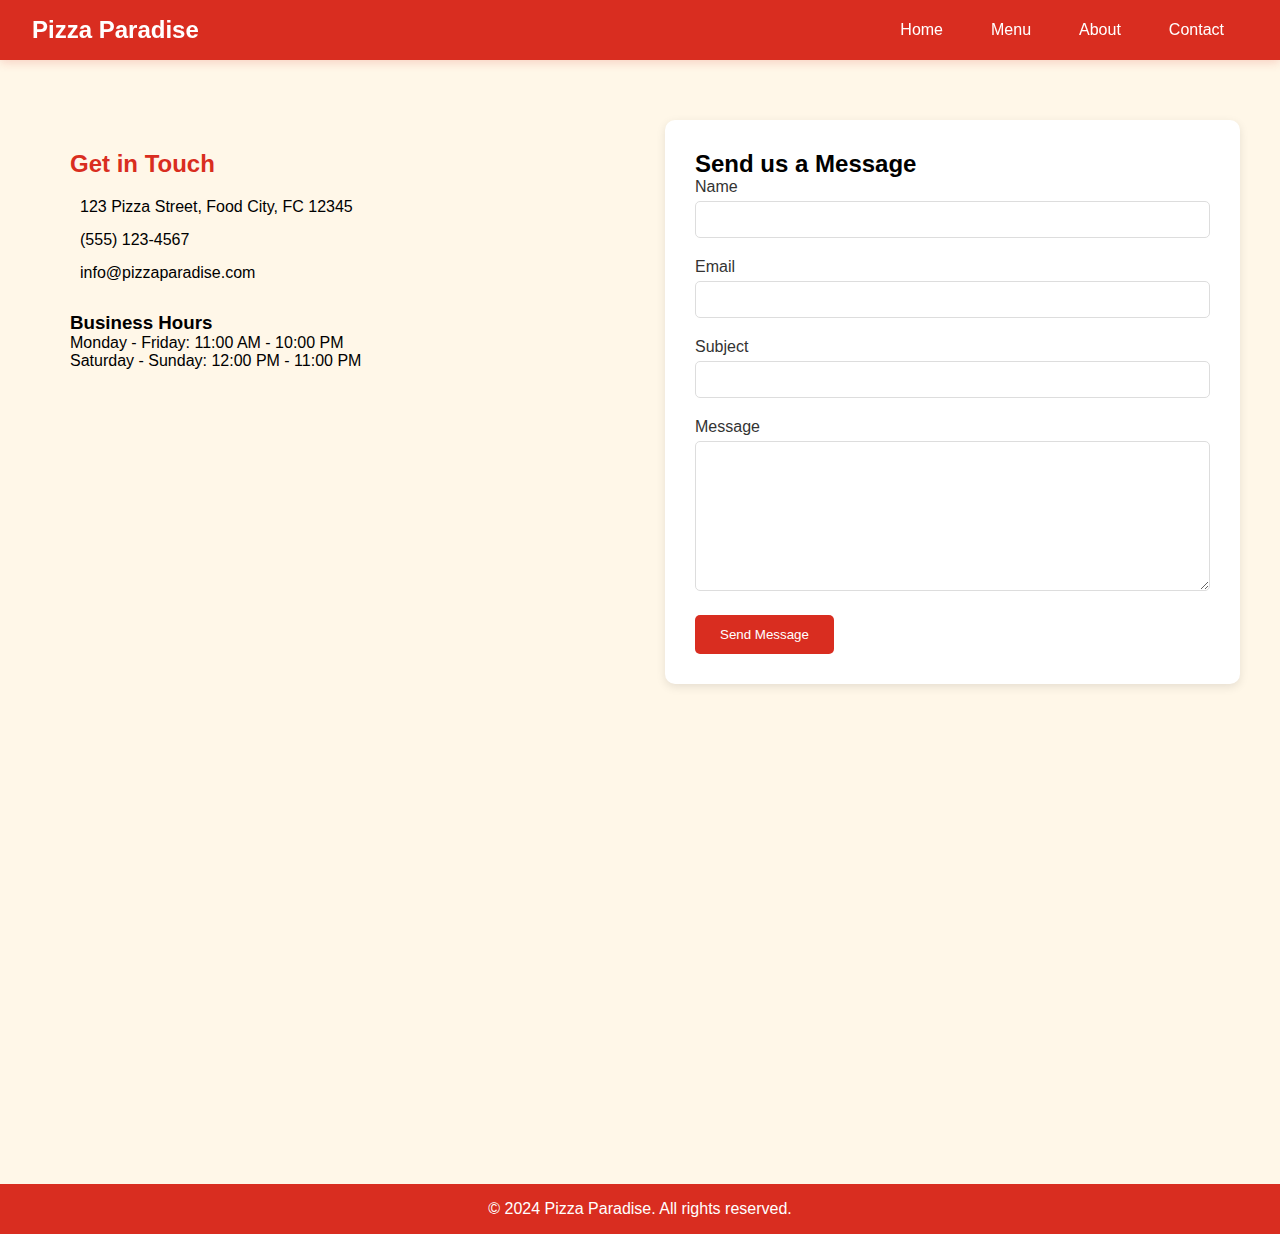
<file: contact.html>
<!DOCTYPE html>
<html lang="en">
<head>
    <meta charset="UTF-8">
    <meta name="viewport" content="width=device-width, initial-scale=1.0">
    <title>Contact - Pizza Paradise</title>
    <link rel="stylesheet" href="style.css">
    <style>
        .contact-section {
            padding: 120px 30px 50px;
            background: var(--light-yellow);
        }

        .contact-container {
            max-width: 1200px;
            margin: 0 auto;
            display: grid;
            grid-template-columns: 1fr 1fr;
            gap: 50px;
        }

        .contact-info {
            padding: 30px;
        }

        .contact-info h2 {
            color: var(--primary-red);
            margin-bottom: 20px;
        }

        .contact-details {
            margin-bottom: 30px;
        }

        .contact-details div {
            margin: 15px 0;
            display: flex;
            align-items: center;
            gap: 10px;
        }

        .contact-form {
            background: white;
            padding: 30px;
            border-radius: 10px;
            box-shadow: 0 3px 10px rgba(0,0,0,0.1);
        }

        .form-group {
            margin-bottom: 20px;
        }

        .form-group label {
            display: block;
            margin-bottom: 5px;
            color: #333;
        }

        .form-group input,
        .form-group textarea {
            width: 100%;
            padding: 10px;
            border: 1px solid #ddd;
            border-radius: 5px;
        }

        .form-group textarea {
            height: 150px;
        }

        .submit-btn {
            background: var(--primary-red);
            color: white;
            padding: 12px 25px;
            border: none;
            border-radius: 5px;
            cursor: pointer;
            transition: 0.3s;
        }

        .submit-btn:hover {
            background: var(--secondary-red);
            transform: scale(1.05);
        }

        .map-container {
            margin-top: 50px;
            height: 400px;
            width: 100%;
        }
    </style>
</head>
<body>
    <nav>
        <div class="logo">Pizza Paradise</div>
        <ul class="nav-links">
            <li><a href="index.html">Home</a></li>
            <li><a href="menu.html">Menu</a></li>
            <li><a href="about.html">About</a></li>
            <li><a href="contact.html" class="active">Contact</a></li>
        </ul>
    </nav>

    <section class="contact-section">
        <div class="contact-container">
            <div class="contact-info">
                <h2>Get in Touch</h2>
                <div class="contact-details">
                    <div>
                        <i class="fas fa-map-marker-alt"></i>
                        <p>123 Pizza Street, Food City, FC 12345</p>
                    </div>
                    <div>
                        <i class="fas fa-phone"></i>
                        <p>(555) 123-4567</p>
                    </div>
                    <div>
                        <i class="fas fa-envelope"></i>
                        <p>info@pizzaparadise.com</p>
                    </div>
                </div>
                <div class="business-hours">
                    <h3>Business Hours</h3>
                    <p>Monday - Friday: 11:00 AM - 10:00 PM</p>
                    <p>Saturday - Sunday: 12:00 PM - 11:00 PM</p>
                </div>
            </div>

            <div class="contact-form">
                <h2>Send us a Message</h2>
                <form id="contact-form">
                    <div class="form-group">
                        <label for="name">Name</label>
                        <input type="text" id="name" required>
                    </div>
                    <div class="form-group">
                        <label for="email">Email</label>
                        <input type="email" id="email" required>
                    </div>
                    <div class="form-group">
                        <label for="subject">Subject</label>
                        <input type="text" id="subject" required>
                    </div>
                    <div class="form-group">
                        <label for="message">Message</label>
                        <textarea id="message" required></textarea>
                    </div>
                    <button type="submit" class="submit-btn">Send Message</button>
                </form>
            </div>
        </div>

        <div class="map-container">
            <!-- Replace with actual Google Maps embed code -->
            <iframe 
                src="https://www.google.com/maps/embed?pb=!1m18!1m12!1m3!1d3024.!2d-74!3d40!2m3!1f0!2f0!3f0!3m2!1i1024!2i768!4f13.1!3m3!1m2!1s0x0%3A0x0!2zM40!5e0!3m2!1sen!2sus!4v1234567890"
                width="100%" 
                height="100%" 
                style="border:0;" 
                allowfullscreen="" 
                loading="lazy">
            </iframe>
        </div>
    </section>

    <footer>
        <p>&copy; 2024 Pizza Paradise. All rights reserved.</p>
    </footer>

    <script>
        document.getElementById('contact-form').addEventListener('submit', function(e) {
            e.preventDefault();
            alert('Thank you for your message! We will get back to you soon.');
            this.reset();
        });
    </script>
</body>
</html>
</file>
<file: style.css>
* {
    margin: 0;
    padding: 0;
    box-sizing: border-box;
    font-family: 'Arial', sans-serif;
}

:root {
    --primary-red: #D92D20;      /* Rich pizza sauce red */
    --secondary-red: #B42318;    /* Deeper red for hover states */
    --light-yellow: #FFF7E8;     /* Soft orchid yellow background */
    --accent-yellow: #FFB84C;    /* Vibrant orchid yellow for accents */
    --pizza-orange: #FF8A3D;     /* Warm orange for highlights */
    --crust-brown: #8B4513;      /* Pizza crust brown for some elements */
    --text-dark: #333;
}

nav {
    background-color: var(--primary-red);
    padding: 1rem 2rem;
    display: flex;
    justify-content: space-between;
    align-items: center;
    position: fixed;
    width: 100%;
    z-index: 1000;
    box-shadow: 0 2px 10px rgba(217, 45, 32, 0.2);
}

.logo {
    color: white;
    font-size: 1.5rem;
    font-weight: bold;
}

.nav-links {
    display: flex;
    list-style: none;
}

.nav-links li a {
    color: white;
    text-decoration: none;
    padding: 0.5rem 1rem;
    margin: 0 0.5rem;
}

.nav-links li a:hover {
    background-color: var(--secondary-red);
    box-shadow: 0 2px 8px rgba(180, 35, 24, 0.3);
}

body {
    background-color: var(--light-yellow);
}

.hero {
    height: 100vh;
    background: linear-gradient(
        rgba(0, 0, 0, 0.3),
        rgba(217, 45, 32, 0.3)
    ),
    url('https://images.unsplash.com/photo-1513104890138-7c749659a591?ixlib=rb-1.2.1&auto=format&fit=crop&w=1920&q=80') center/cover;
    display: flex;
    align-items: center;
    justify-content: center;
    text-align: center;
    color: white;
    text-shadow: 2px 2px 4px rgba(0, 0, 0, 0.7);
}

.hero-content {
    background: rgba(0, 0, 0, 0.4);
    padding: 2rem;
    padding-left: 3rem;
    padding-right: 3rem;
    border-radius: 15px;
    backdrop-filter: blur(5px);
    box-shadow: 0 4px 30px rgba(0, 0, 0, 0.2);
    border: 1px solid rgba(255, 255, 255, 0.1);
}

.hero-content h1 {
    font-size: 3rem;
    margin-bottom: 1.5rem;
    font-weight: 700;
    letter-spacing: 1px;
}

.hero-content p {
    font-size: 1.2rem;
    margin-bottom: 2rem;
    text-shadow: 1px 1px 2px rgba(0, 0, 0, 0.5);
    line-height: 1.6;
}

.order-btn {
    background-color: var(--primary-red);
    color: white;
    border: 2px solid white;
    padding: 1rem 2rem;
    font-size: 1.2rem;
    border-radius: 5px;
    cursor: pointer;
    margin-top: 1.5rem;
    transition: all 0.3s ease;
    font-weight: 600;
    letter-spacing: 0.5px;
}

.order-btn:hover {
    background-color: var(--secondary-red);
    transform: translateY(-2px);
    box-shadow: 0 4px 20px rgba(255, 255, 255, 0.3);
    border-color: var(--accent-yellow);
}

.menu-section {
    padding: 4rem 2rem;
    text-align: center;
    background-color: var(--light-yellow);
}

.menu-section h2 {
    margin-bottom: 2rem;
}

.pizza-grid {
    display: grid;
    grid-template-columns: repeat(auto-fit, minmax(250px, 1fr));
    gap: 2rem;
    padding: 1rem;
}

.pizza-card {
    background: white;
    border-radius: 10px;
    padding: 1rem;
    box-shadow: 0 4px 12px rgba(255, 184, 76, 0.2);
    transition: transform 0.3s ease;
    border: none;
}

.pizza-card:hover {
    transform: translateY(-5px);
    box-shadow: 0 8px 20px rgba(255, 184, 76, 0.3);
}

.pizza-card img {
    width: 100%;
    height: 250px;
    object-fit: cover;
    border-radius: 5px;
    transition: transform 0.3s ease;
}

.pizza-card img:hover {
    transform: scale(1.05);
}

.pizza-card h3 {
    margin: 1rem 0;
}

.price {
    display: block;
    font-size: 1.2rem;
    color: var(--pizza-orange);
    margin: 0.5rem 0;
    font-weight: bold;
}

.add-to-cart {
    background-color: var(--primary-red);
    color: white;
    border: none;
    padding: 0.5rem 1rem;
    border-radius: 5px;
    cursor: pointer;
    border: 2px solid transparent;
    transition: all 0.3s ease;
}

.add-to-cart:hover {
    background-color: var(--secondary-red);
    transform: translateY(-2px);
    box-shadow: 0 4px 12px rgba(217, 45, 32, 0.3);
}

.cart {
    position: fixed;
    right: 0;
    top: 0;
    height: 100vh;
    width: 300px;
    background-color: white;
    padding: 1rem;
    box-shadow: -2px 0 5px rgba(0,0,0,0.1);
    transform: translateX(100%);
    transition: transform 0.3s ease;
    border-left: 3px solid var(--accent-yellow);
}

.cart.active {
    transform: translateX(0);
}

.cart-items {
    margin: 1rem 0;
    max-height: 70vh;
    overflow-y: auto;
}

.cart-item {
    display: flex;
    justify-content: space-between;
    align-items: center;
    padding: 0.5rem;
    border-bottom: 1px solid #eee;
    background-color: white;
    margin-bottom: 10px;
    border-radius: 5px;
    border: 1px solid var(--accent-yellow);
    transition: all 0.3s ease;
}

.cart-item:hover {
    background-color: var(--light-yellow);
}

#checkout-btn {
    background-color: var(--primary-red);
    color: white;
    padding: 10px 20px;
    border: none;
    border-radius: 5px;
    cursor: pointer;
    transition: 0.3s;
}

#checkout-btn:hover {
    background-color: var(--secondary-red);
    transform: scale(1.05);
}

footer {
    background-color: var(--primary-red);
    color: white;
    text-align: center;
    padding: 1rem;
    position: relative;
    bottom: 0;
    width: 100%;
}
</file>
